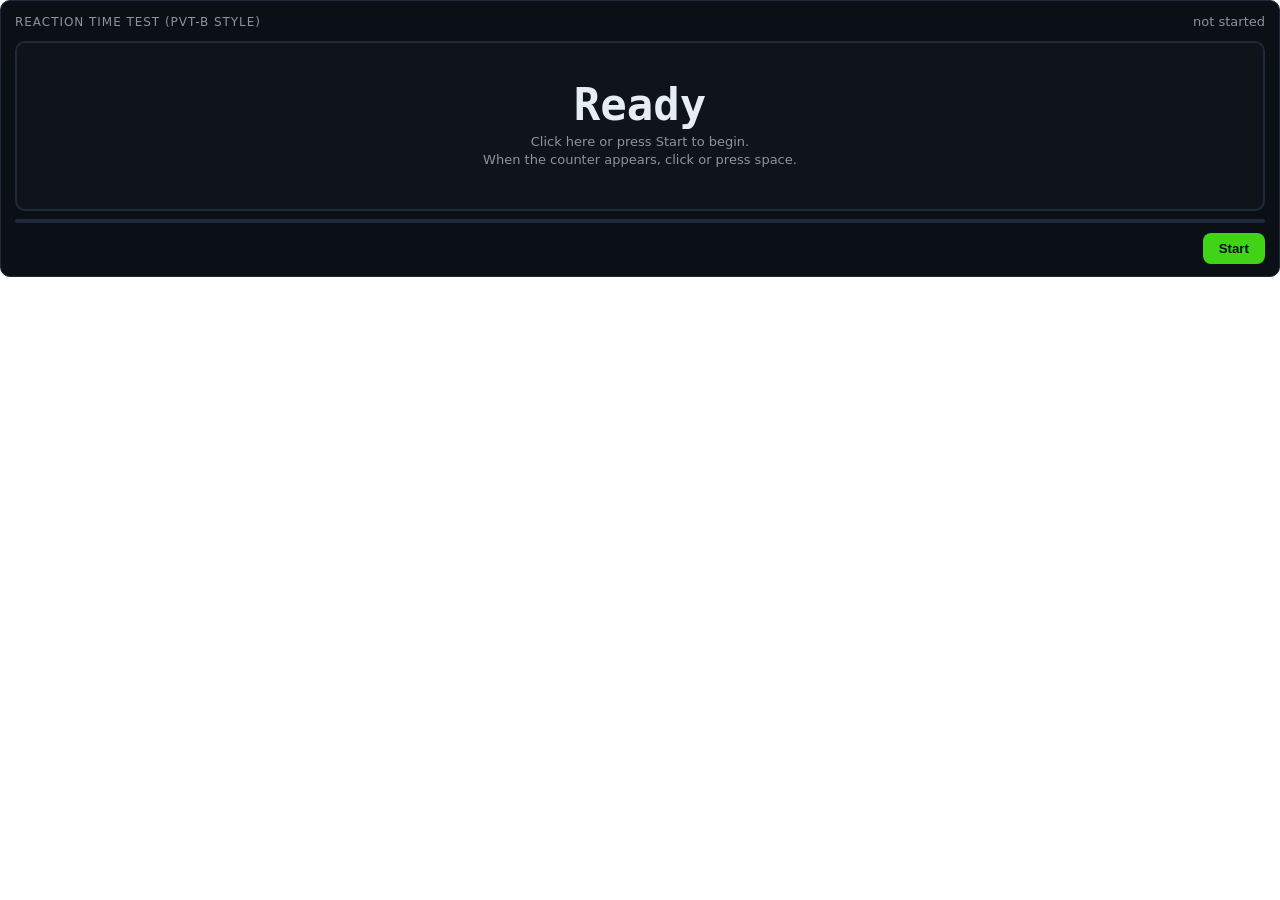
<file: ui/reaction_test/index.html>
<!doctype html>
<html>
<head>
<meta charset="utf-8">
<title>Reaction time test</title>
<style>
  /* Colours arrive from Python (ui_config) in the render args; these are fallbacks only. */
  :root { --bg: #0b1017; --panel: #0f141b; --line: #1f2a38; --ink: #e6edf3;
          --muted: #8b949e; --green: #40d317; --yellow: #ffd60a; --red: #ff3b30; }
  * { box-sizing: border-box; }
  body { margin: 0; background: transparent; color: var(--ink);
         font: 14px/1.4 "Source Sans Pro", "Segoe UI", system-ui, sans-serif; }
  #wrap { border: 1px solid var(--line); border-radius: 10px; padding: 12px 14px;
          background: var(--bg); }
  .row { display: flex; justify-content: space-between; align-items: center; gap: 10px; }
  .h { font-size: 12px; letter-spacing: .08em; text-transform: uppercase; color: var(--muted); }
  #pad { margin-top: 10px; height: 170px; border-radius: 10px; background: var(--panel);
         border: 2px solid var(--line); display: flex; align-items: center;
         justify-content: center; flex-direction: column; cursor: pointer; user-select: none;
         outline: none; }
  #pad:focus-visible { border-color: var(--green); }
  #big { font: 700 44px/1 Menlo, Consolas, monospace; }
  #hint { color: var(--muted); margin-top: 6px; font-size: 13px; text-align: center; }
  /* each state recolours the whole pad: counter showing (green: press now), pressed too
     early (red), no response in time (grey), like a traffic light */
  #pad { transition: background-color .12s, border-color .12s; }
  #pad.go { border-color: var(--green);
            background: color-mix(in srgb, var(--green) 16%, var(--panel)); }
  #pad.go #big { color: var(--green); }
  #pad.early { border-color: var(--red);
               background: color-mix(in srgb, var(--red) 22%, var(--panel)); }
  #pad.missed { border-color: var(--muted);
                background: color-mix(in srgb, var(--muted) 18%, var(--panel)); }
  button { background: var(--green); color: var(--bg); border: 0; border-radius: 8px;
           padding: 8px 16px; font-weight: 700; cursor: pointer; white-space: nowrap; flex: none; }
  #note { flex: 1; min-width: 0; }
  button:disabled { opacity: .4; cursor: default; }
  .h { flex: none; }
  /* one line whatever the counts, so the frame never grows when the test starts */
  #stats { color: var(--muted); font-size: 13px; flex: 1; min-width: 0; text-align: right;
           white-space: nowrap; overflow: hidden; text-overflow: ellipsis; }
  .bar { height: 4px; background: var(--line); border-radius: 2px; margin-top: 8px; }
  .bar > div { height: 4px; width: 0; background: var(--green); border-radius: 2px; }
</style>
</head>
<body>
<div id="wrap" data-testid="reaction-test" data-state="ready">
  <div class="row">
    <div class="h">Reaction time test (PVT-B style)</div>
    <div id="stats">not started</div>
  </div>
  <div id="pad" tabindex="0" role="button" aria-label="Reaction pad">
    <div id="big">Ready</div>
    <div id="hint">Click here or press Start to begin.<br>When the counter appears, click or press space.</div>
  </div>
  <div class="bar"><div id="progress"></div></div>
  <div class="row" style="margin-top:10px">
    <div id="note" style="color:var(--muted);font-size:12px"></div>
    <button id="start">Start</button>
  </div>
</div>
<script>
/* Minimal Streamlit component protocol (no streamlit-component-lib, no build step). */
function send(type, extra) {
  window.parent.postMessage(Object.assign({isStreamlitMessage: true, type: type}, extra), "*");
}
function setHeight() { send("streamlit:setFrameHeight", {height: document.body.scrollHeight + 4}); }
// the frame follows its content (stats or the note wrap onto a second line on narrow screens)
new ResizeObserver(setHeight).observe(document.body);

let args = {duration_s: 60, isi_min_s: 1, isi_max_s: 4, lapse_ms: 355, plausible_ms: [100, 2000]};
const wrap = document.getElementById("wrap"), pad = document.getElementById("pad"),
      big = document.getElementById("big"), hint = document.getElementById("hint"),
      stats = document.getElementById("stats"), startBtn = document.getElementById("start"),
      progress = document.getElementById("progress"), note = document.getElementById("note");

window.addEventListener("message", (ev) => {
  const d = ev.data || {};
  if (d.type !== "streamlit:render") return;
  args = Object.assign(args, d.args || {});
  const p = args.palette || {}, s = args.surface || {};
  const root = document.documentElement.style;
  [["--bg", s.panel], ["--panel", s.panel_2], ["--line", s.line], ["--ink", s.ink],
   ["--muted", s.muted], ["--green", p.green], ["--yellow", p.yellow], ["--red", p.red]]
    .forEach(([k, v]) => { if (v) root.setProperty(k, v); });
  note.textContent = Math.round(args.duration_s / 60 * 10) / 10 + " min, random wait "
    + args.isi_min_s + "-" + args.isi_max_s + " s; a response ≥ " + args.lapse_ms
    + " ms counts as a lapse.";
  setHeight();
});

let running = false, waiting = false, gap = false, shownAt = 0, timer = null, tick = null,
    endAt = 0, t0 = 0;
let rts = [], falseStarts = 0, misses = 0, missTimer = null;

function summary() {
  const [lo, hi] = args.plausible_ms;
  const ok = rts.filter(r => r >= lo && r <= hi);
  const mean = ok.length ? Math.round(ok.reduce((a, b) => a + b, 0) / ok.length) : null;
  const lapses = ok.filter(r => r >= args.lapse_ms).length + misses;   // a miss is a lapse
  return {mean, lapses, n: rts.length};
}
function showStats() {
  const s = summary();
  stats.textContent = s.n + " resp" + (s.mean ? " · mean " + s.mean + " ms" : "")
    + " · lapses " + s.lapses + (misses ? " (missed " + misses + ")" : "")
    + " · early " + falseStarts;
  stats.title = s.n + " responses, lapses " + s.lapses + ", missed " + misses
    + ", false starts " + falseStarts;
}
function schedule() {
  waiting = true; gap = false; pad.classList.remove("go", "missed");
  big.textContent = "· · ·"; hint.textContent = "Wait for the counter...";
  const wait = (args.isi_min_s + Math.random() * (args.isi_max_s - args.isi_min_s)) * 1000;
  timer = setTimeout(() => {
    if (!running) return;
    waiting = false; shownAt = performance.now(); pad.classList.add("go");
    hint.textContent = "Now: click or press space";
    tick = setInterval(() => { big.textContent = Math.round(performance.now() - shownAt); }, 16);
    // no response within the plausible window (quality gate upper bound): a miss, next trial
    missTimer = setTimeout(() => {
      if (!running || gap) return;
      clearInterval(tick); misses++; gap = true; pad.classList.remove("go");
      pad.classList.add("missed");
      big.textContent = "Missed"; hint.textContent = "";
      showStats();
      if (performance.now() >= endAt) { finish(); return; }
      setTimeout(() => { if (running) schedule(); }, 500);
    }, args.plausible_ms[1]);
  }, wait);
}
function respond() {
  if (!running || gap) return;                    // between trials: clicks are ignored
  if (waiting) {                                  // pressed before the counter appeared
    falseStarts++; clearTimeout(timer); showStats(); schedule();
    pad.classList.add("early"); hint.textContent = "Too early";   // shown over the new wait
    setTimeout(() => {
      pad.classList.remove("early");
      if (waiting) hint.textContent = "Wait for the counter...";
    }, 600);
    return;
  }
  const rt = performance.now() - shownAt;
  clearInterval(tick); clearTimeout(missTimer); rts.push(Math.round(rt));
  gap = true; pad.classList.remove("go");         // one response per stimulus
  big.textContent = Math.round(rt) + " ms"; hint.textContent = "";
  showStats();
  if (performance.now() >= endAt) { finish(); return; }
  setTimeout(() => { if (running) schedule(); }, 500);
}
function finish() {
  running = false; clearTimeout(timer); clearInterval(tick); clearTimeout(missTimer);
  progress.style.width = "100%"; wrap.dataset.state = "done"; doneAt = performance.now();
  pad.classList.remove("go", "missed", "early");               // the result on a calm pad
  const s = summary();
  big.textContent = s.mean ? s.mean + " ms" : "--";
  hint.textContent = "Mean reaction time, written to the check-in. Click to run again.";
  startBtn.disabled = false; startBtn.textContent = "Run again";
  send("streamlit:setComponentValue",
       {value: {rts: rts, false_starts: falseStarts, misses: misses, duration_s: args.duration_s},
        dataType: "json"});
  const m = document.createElement("div");
  m.setAttribute("data-testid", "reaction-done"); m.style.display = "none"; wrap.appendChild(m);
}
let doneAt = 0;
function begin() {
  if (running || performance.now() - doneAt < 1000) return;   // a late tap is not a restart
  rts = []; falseStarts = 0; misses = 0; running = true; wrap.dataset.state = "running";
  startBtn.disabled = true; t0 = performance.now(); endAt = t0 + args.duration_s * 1000;
  showStats(); pad.focus(); schedule();
  (function bar() {
    if (!running) return;
    progress.style.width = Math.min(100, 100 * (performance.now() - t0) / (args.duration_s * 1000)) + "%";
    // the test ends at the time limit whatever the state; a stimulus still on screen then
    // is not answered and not counted (as in the PVT-B)
    if (performance.now() >= endAt) { finish(); return; }
    requestAnimationFrame(bar);
  })();
}
startBtn.addEventListener("click", begin);
// the pad is the obvious thing to press: before a run it starts the test, during it responds
function press() {
  if (!running) { begin(); return; }
  respond();
}
pad.addEventListener("mousedown", press);
pad.addEventListener("keydown", (e) => { if (e.code === "Space") { e.preventDefault(); if (!e.repeat) press(); } });

send("streamlit:componentReady", {apiVersion: 1});
setHeight();
</script>
</body>
</html>
</file>
